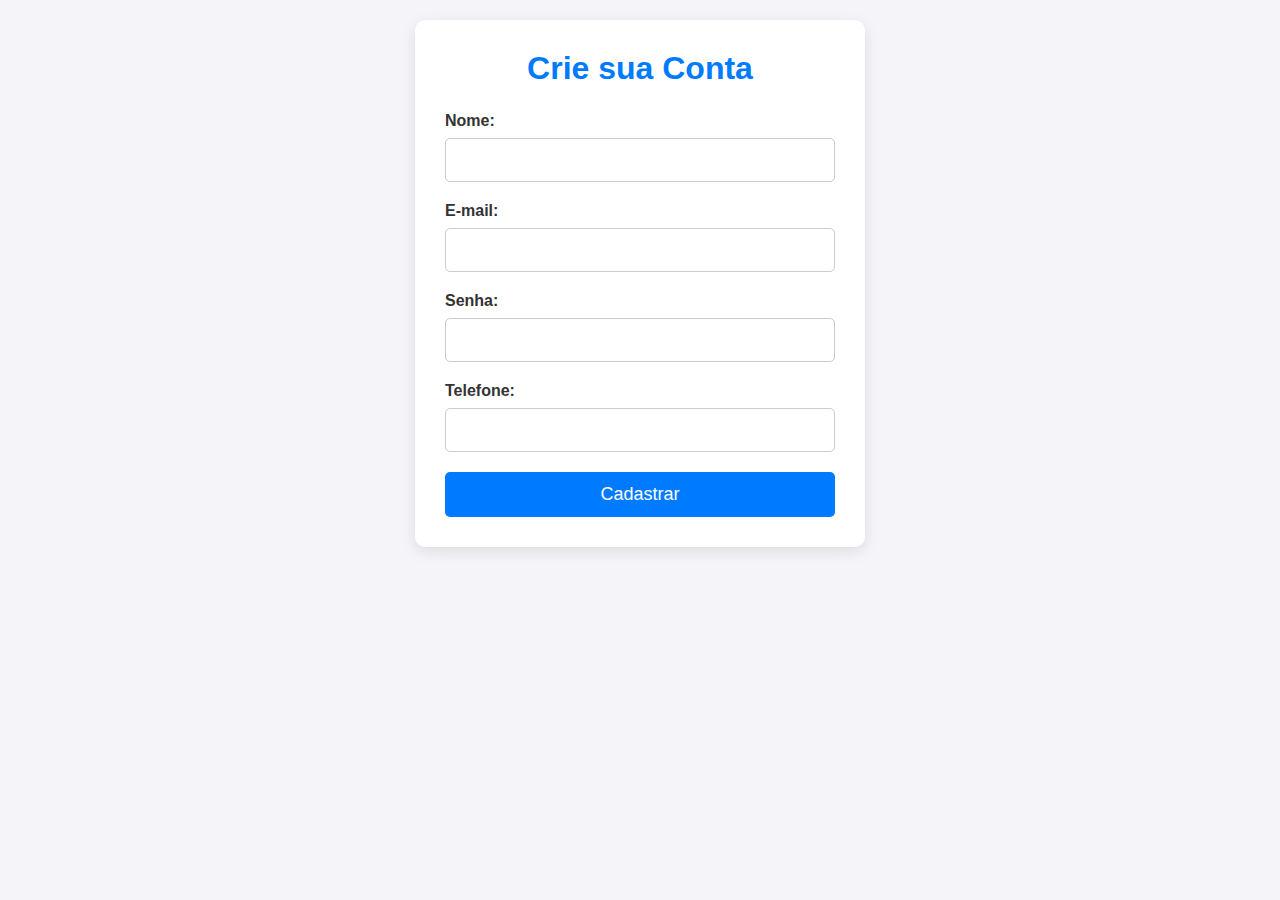
<file: index.html>
<!DOCTYPE html>
<html lang="pt-br">
<head>
    <meta charset="UTF-8">
    <meta name="viewport" content="width=device-width, initial-scale=1.0">
    <title>Cadastro - Sistema de Pontos</title>
    <link rel="stylesheet" href="style.css">
</head>
<body>
    <div class="container">
        <h1>Crie sua Conta</h1>
        <form id="cadastro-form">
            <div class="form-group">
                <label for="nome"> Nome:</label>
                <input type="text" id="nome" required>
            </div>
            
            <div class="form-group">
                <label for="email">E-mail:</label>
                <input type="email" id="email" required>
            </div>

            <div class="form-group">
                <label for="senha">Senha:</label>
                <input type="password" id="senha" required>
                <small id="senha-feedback"></small>
            </div>

            <div class="form-group">
                <label for="telefone">Telefone:</label>
                <input type="tel" id="telefone">
            </div>
            
            <button type="submit" id="btn-cadastrar">Cadastrar</button>
            <p id="feedback-message" class="hidden"></p>
        </form>
    </div>

    <script src="script.js"></script>
</body>
</html>
</file>
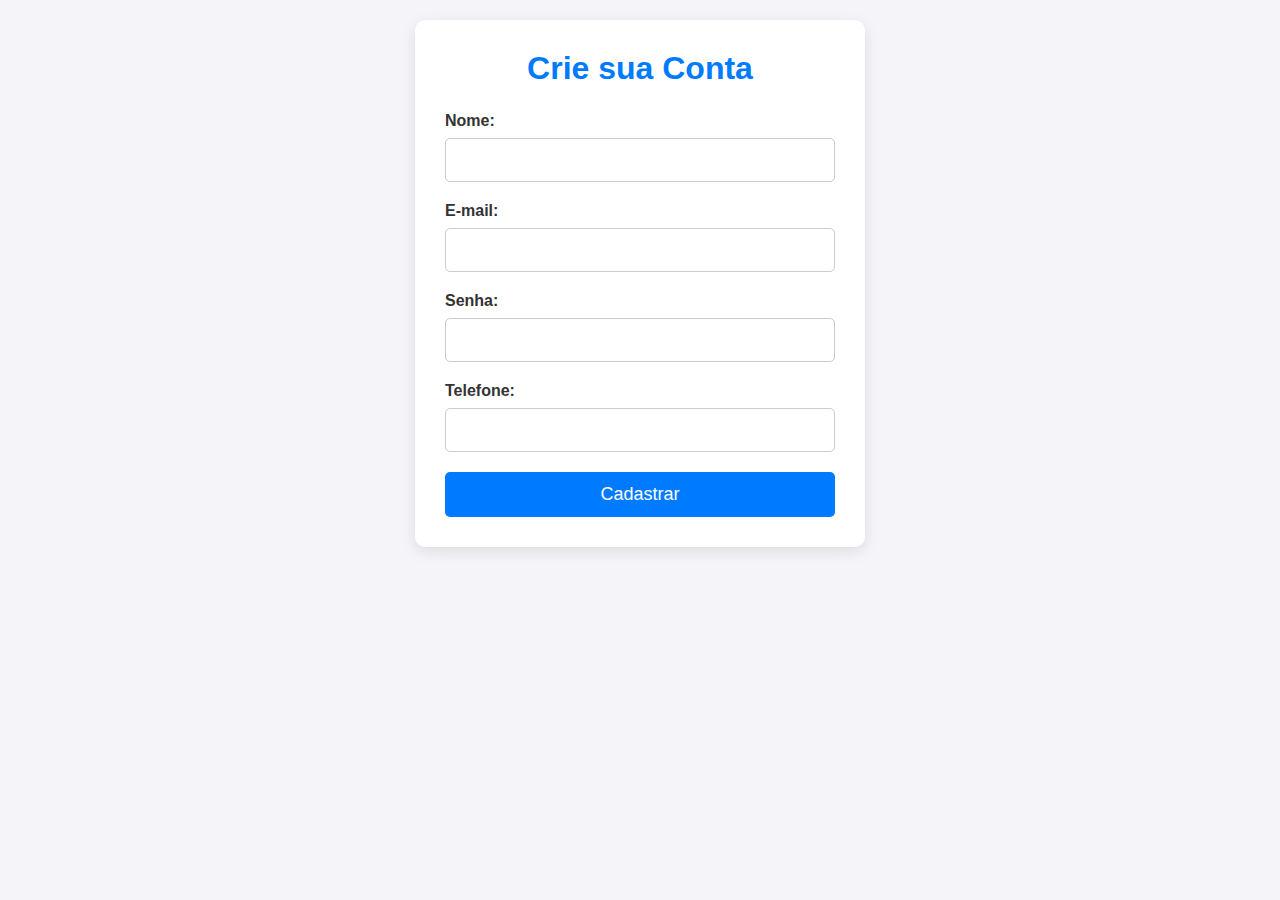
<file: perfil.html>
<!DOCTYPE html>
<html lang="pt-br">
<head>
    <meta charset="UTF-8">
    <meta name="viewport" content="width=device-width, initial-scale=1.0">
    <title>Projeto vortex</title>
    <link rel="stylesheet" href="style.css">
</head>
<body>
    <div class="container perfil-container">
        <h1 class="welcome-header">Bem-vindo(a), <span id="perfil-nome"></span>!</h1>
        
        <div class="info-card">
            <h2>Sua Pontuação</h2>
            <p class="pontos" id="perfil-pontuacao">0</p>
        </div>

        <div class="info-card">
            <h2>Link de Indicação unico</h2>
            <p>Compartilhe este link para ganhar pontos:</p>
            <div class="copy-group">
                <input type="text" id="link-indicacao-text" readonly>
                <button id="btn-copiar">Copiar Link</button>
            </div>
        </div>
        
        <button id="btn-logout" class="logout-btn">Sair</button>
    </div>

    <script src="script.js"></script>
</body>
</html>
</file>
<file: style.css>
* {
    box-sizing: border-box;
    margin: 0;
    padding: 0;
    font-family: Arial, sans-serif;
}

body {
    background-color: #f4f4f9;
    color: #333;
    display: flex;
    justify-content: center;
    align-items: flex-start; 
    min-height: 100vh;
    padding: 20px;
}

.container {
    background-color: #ffffff;
    padding: 30px;
    border-radius: 10px;
    box-shadow: 0 4px 15px rgba(0, 0, 0, 0.1);
    width: 100%;
    max-width: 450px;
}

h1 {
    text-align: center;
    margin-bottom: 25px;
    color: #007bff;
}

.form-group {
    margin-bottom: 20px;
}

label {
    display: block;
    margin-bottom: 8px;
    font-weight: bold;
}

input[type="text"],
input[type="email"],
input[type="password"],
input[type="tel"] {
    width: 100%;
    padding: 12px;
    border: 1px solid #ccc;
    border-radius: 5px;
    font-size: 16px;
    transition: border-color 0.3s;
}

input:focus {
    border-color: #007bff;
    outline: none;
}

small {
    display: block;
    color: #dc3545;
    margin-top: 5px;
}


button {
    width: 100%;
    padding: 12px;
    background-color: #007bff;
    color: white;
    border: none;
    border-radius: 5px;
    font-size: 18px;
    cursor: pointer;
    transition: background-color 0.3s;
}

button:hover {
    background-color: #0056b3;
}


#feedback-message {
    text-align: center;
    margin-top: 15px;
    padding: 10px;
    border-radius: 5px;
    background-color: #d4edda;
    color: #155724;
}
.hidden {
    display: none;
}


.perfil-container {
    max-width: 600px;
    text-align: center;
}

.welcome-header {
    margin-bottom: 40px;
}

.info-card {
    background-color: #e9f5ff;
    padding: 20px;
    border-radius: 8px;
    margin-bottom: 25px;
    border-left: 5px solid #007bff;
}

.info-card h2 {
    color: #007bff;
    margin-bottom: 10px;
}

.pontos {
    font-size: 4em;
    font-weight: bold;
    color: #28a745;
    margin: 0;
}

.copy-group {
    display: flex;
    margin-top: 10px;
}

#link-indicacao-text {
    flex-grow: 1;
    border-radius: 5px 0 0 5px;
    border-right: none;
    background-color: #f8f9fa;
    cursor: text;
}

#btn-copiar {
    width: auto;
    padding: 12px 15px;
    border-radius: 0 5px 5px 0;
    background-color: #6c757d;
}
#btn-copiar:hover {
    background-color: #5a6268;
}

.logout-btn {
    background-color: #dc3545;
    margin-top: 20px;
}
.logout-btn:hover {
    background-color: #c82333;
}


@media (max-width: 600px) {
    body {
        padding: 10px;
        align-items: center;
    }
    .container {
        padding: 20px;
    }
    .pontos {
        font-size: 3em;
    }
    .copy-group {
        flex-direction: column;
    }
    #link-indicacao-text, #btn-copiar {
        border-radius: 5px;
        border-right: 1px solid #ccc;
        margin-bottom: 10px;
    }
}
</file>
